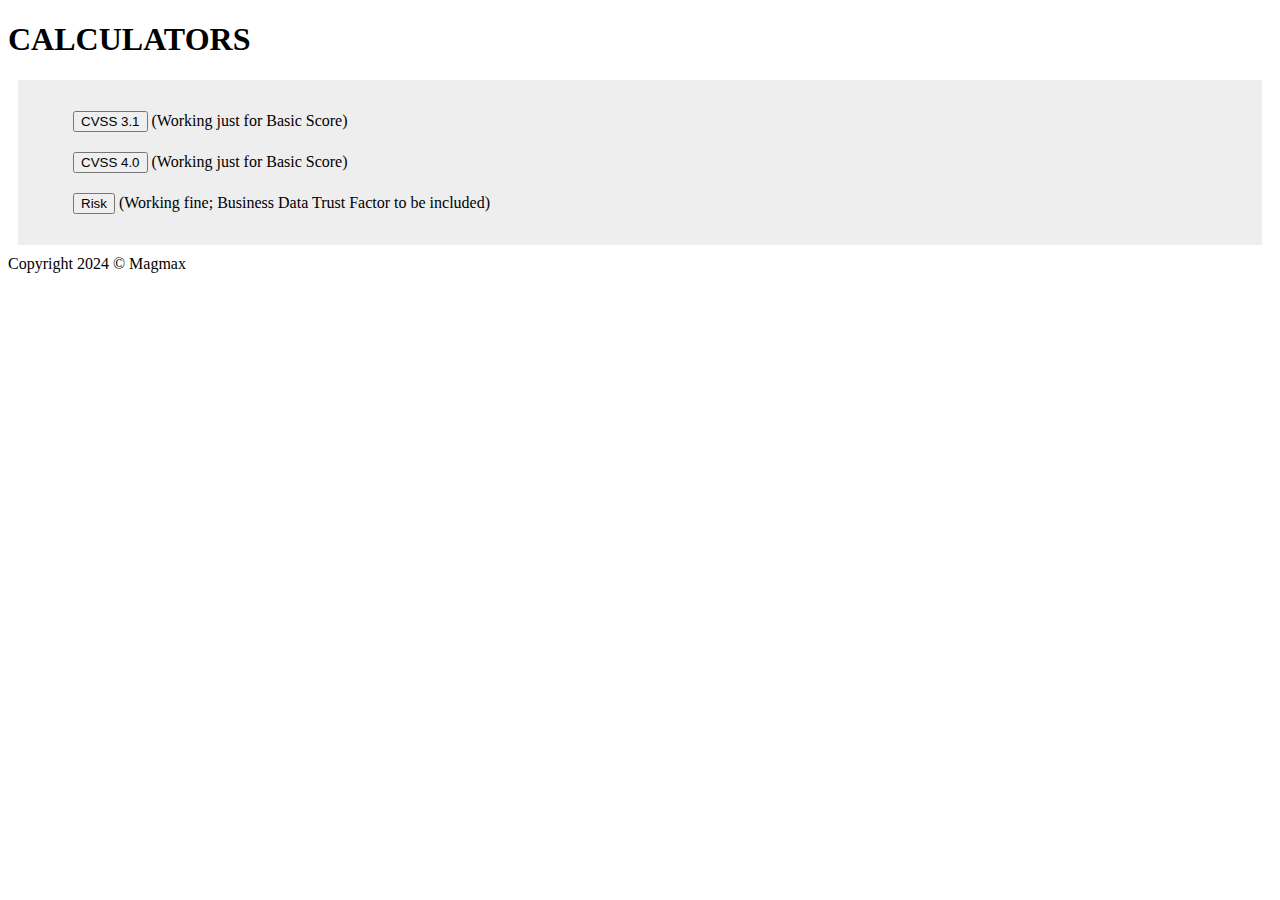
<file: index.html>
<!DOCTYPE HTML>
<html LANG="en">
  <head>
    <meta charset="UTF-8">
    <title>Calculators</title>
    <link rel="stylesheet" type="text/css" media="all" href="calculator.css">
    <script src="calculator.js"></script>
    <style>
        ul {list-style-type: none}
        li {padding: 10px}
    </style>
  </head>
  <body>
      <h1 class="calculator level_1 title">Calculators</h1>
      <div class="calculator level_1 container">
          <ul>
              <li><a href="cvss3.1.html"><button>CVSS 3.1</button></a> (Working just for Basic Score)</li>
              <li><a href="cvss4.0.html"><button>CVSS 4.0</button></a> (Working just for Basic Score)</li>
              <li><a href="risk.html"><button>Risk</button></a> (Working fine; Business Data Trust Factor to be
                  included)</li>
          </ul>
      </div>
    <footer id="footer">
        Copyright 2024 © Magmax<br/>
    </footer>
  </body>
</html>
</file>
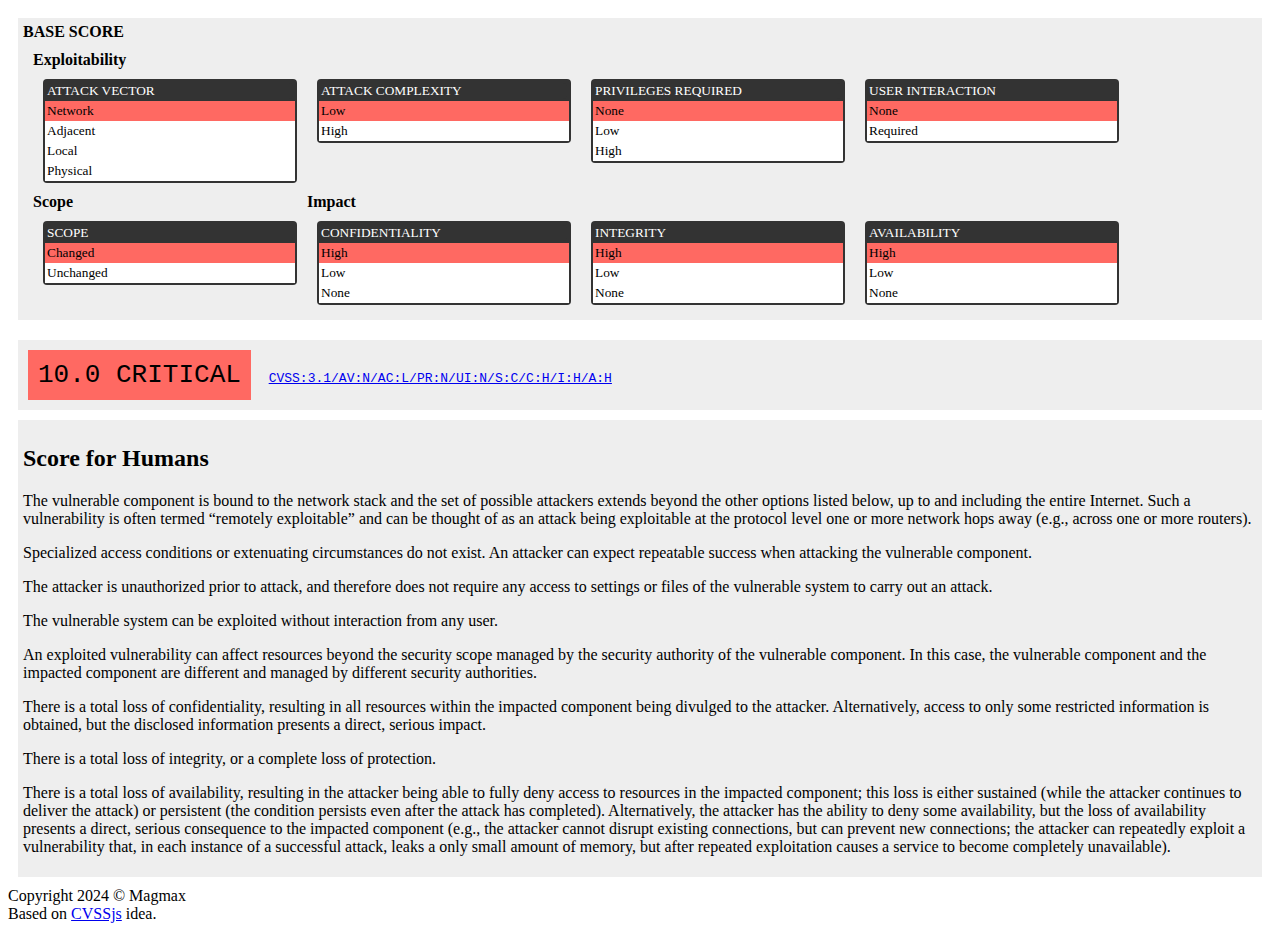
<file: cvss3.1.html>
<!DOCTYPE HTML>
<html LANG="en">
  <head>
    <meta charset="UTF-8">
    <title>CVSS 3.1 Calculator</title>
    <link rel="stylesheet" type="text/css" media="all" href="calculator.css">
    <script src="calculator.js"></script>
    <script src="cvss31.js"></script>
  </head>
  <body>
    <div id="calculator">
    </div>
    <footer id="footer">
        Copyright 2024 © Magmax<br/>
        Based on <a href="https://github.com/cvssjs">CVSSjs</a> idea.
    </footer>
    <script>
      var calculator = Calculator("calculator", cvs31Tree, "CVSS:3.1", calculate, {description: true});
    </script>
  </body>
</html>
</file>
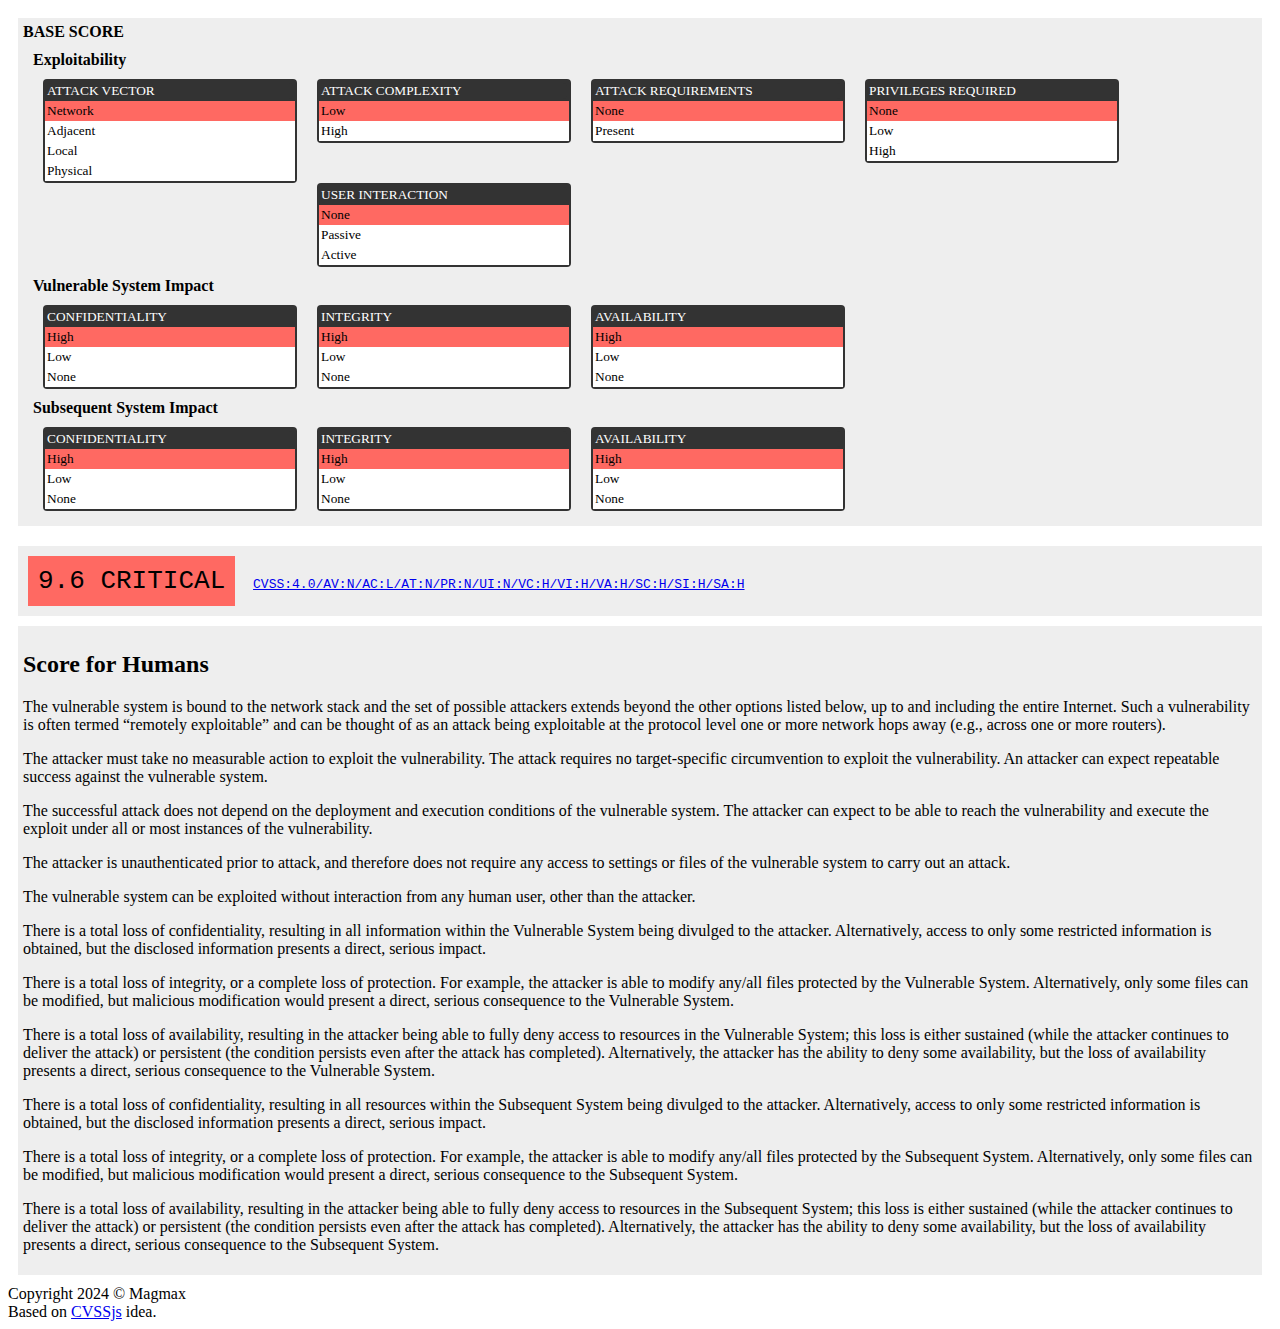
<file: cvss4.0.html>
<!DOCTYPE HTML>
<html LANG="en">
  <head>
    <meta charset="UTF-8">
    <title>CVSS 4.0 Calculator</title>
    <link rel="stylesheet" type="text/css" media="all" href="calculator.css">
    <script src="calculator.js"></script>
    <script src="cvss4.0.js"></script>
  </head>
  <body>
    <div id="calculator">
    </div>
    <footer id="footer">
        Copyright 2024 © Magmax<br/>
        Based on <a href="https://github.com/cvssjs">CVSSjs</a> idea.
    </footer>
    <script>
      var calculator = Calculator("calculator", cvs40Tree, "CVSS:4.0", calculate, {description: true});
    </script>
  </body>
</html>
</file>
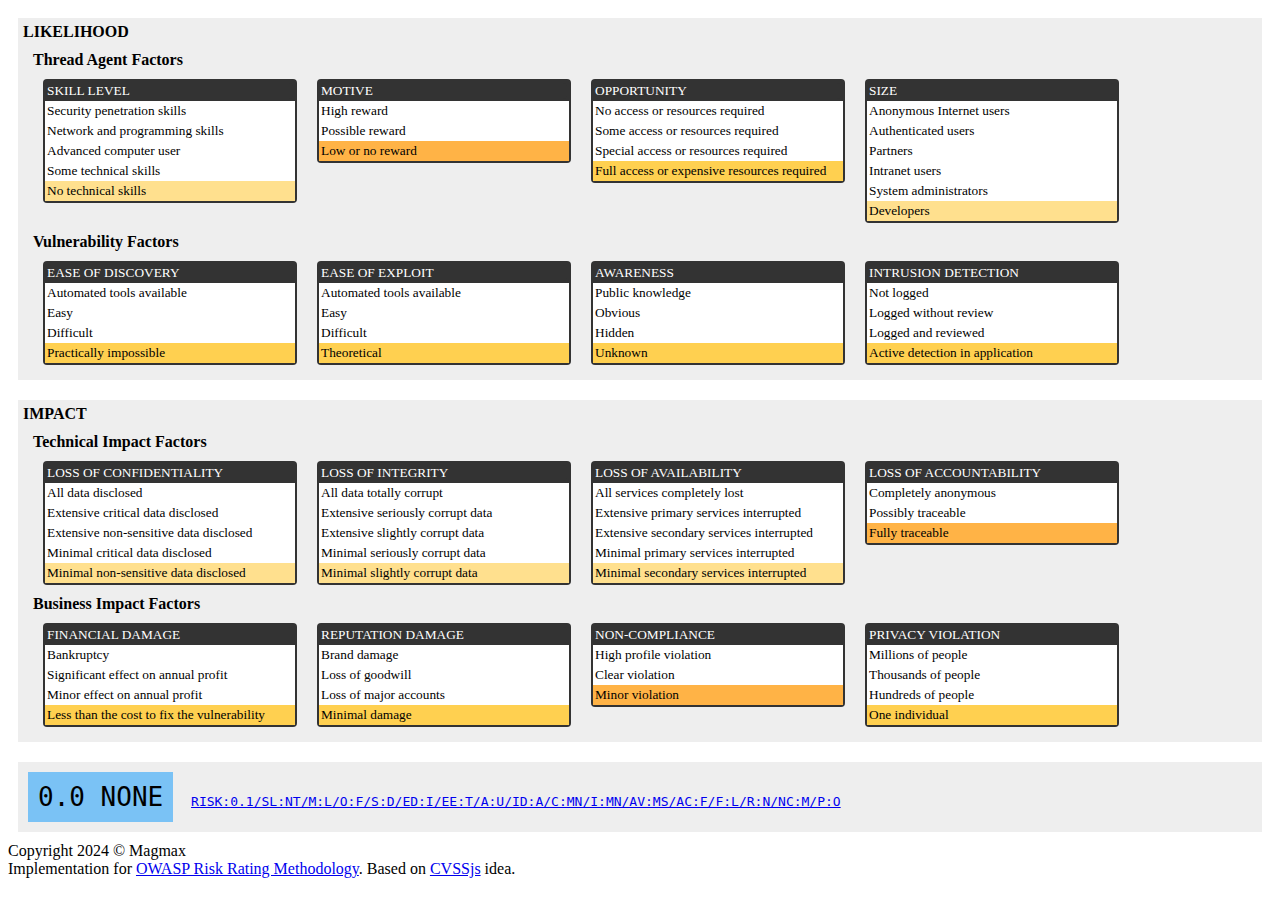
<file: risk.html>
<!DOCTYPE HTML>
<html LANG="en">
  <head>
    <meta charset="UTF-8">
    <title>Risk Calculator</title>
    <link rel="stylesheet" type="text/css" media="all" href="calculator.css">
    <script src="calculator.js"></script>
    <script src="risk.js"></script>
  </head>
  <body>
    <div id="calculator">
    </div>
    <footer id="footer">
        Copyright 2024 © Magmax<br/>
        Implementation for <a href="https://owasp.org/www-community/OWASP_Risk_Rating_Methodology">OWASP Risk Rating Methodology</a>.
        Based on <a href="https://github.com/cvssjs">CVSSjs</a> idea.
    </footer>
    <script>
      var calculator= Calculator("calculator", riskTree, "RISK:0.1", calculate, {description: false, sort_desc: true});
    </script>
  </body>
</html>
</file>
<file: calculator.css>
.calculator.level_0.list{
    display: grid;
}

.calculator.level_1.title {
    font-weight: bold;
    text-transform: uppercase;
}

.calculator.level_1.container{
    background: #eee;
    margin: 10px;
    padding: 5px;
}
.calculator.vector{
    background: #eee;
    margin: 10px;
    padding: 5px;
    font-family: monospace;
}
.calculator.level_1.list{
    margin: 10px;
}

.calculator.depth_2.title {
    font-weight: bold;
}

.calculator.depth_2.container{
    float: left;
}

.calculator.selector.container{
    margin: 10px;
    float: left;
    background: #333;
    width: 250px;
    border-radius: 4px;
    padding: 2px;
}
.calculator.selector.title{
    background: #333;
    border-radius: 4px;
    color: white;
    text-transform: uppercase;
    font-size: smaller;
    margin: 2px;
}
.calculator.item {
    background: white;
    padding: 2px;
    font-size: smaller;
}
.calculator.item.selected.worse{
    background: #FF6962;
}
.calculator.item.selected.bad{
    background: #FFB092;
}
.calculator.item.selected.medium{
    background: #FFB346;
}
.calculator.item.selected.good{
    background: #FFD050;
}
.calculator.item.selected.best{
    background: #FFE08E;
}
.calculator.vector{
    font-size: xx-large;
    padding: 20px 10px 20px 10px;
    margin: 10px;
}
.calculator.chain{
    padding-left: 10px;
    font-size: medium;
}
.calculator.score {
    padding: 10px;
}
.calculator.score.none{
    background: #7ac2f5;
}
.calculator.score.low{
    background: #FFD050;
}
.calculator.score.medium{
    background: #FFB346;
}
.calculator.score.high{
    background: #FFB092;
}
.calculator.score.critical{
    background: #FF6962;
}
.calculator.description{
    background: #eee;
    margin: 10px;
    padding: 5px;
}
.calculator.description p{
}
</file>
